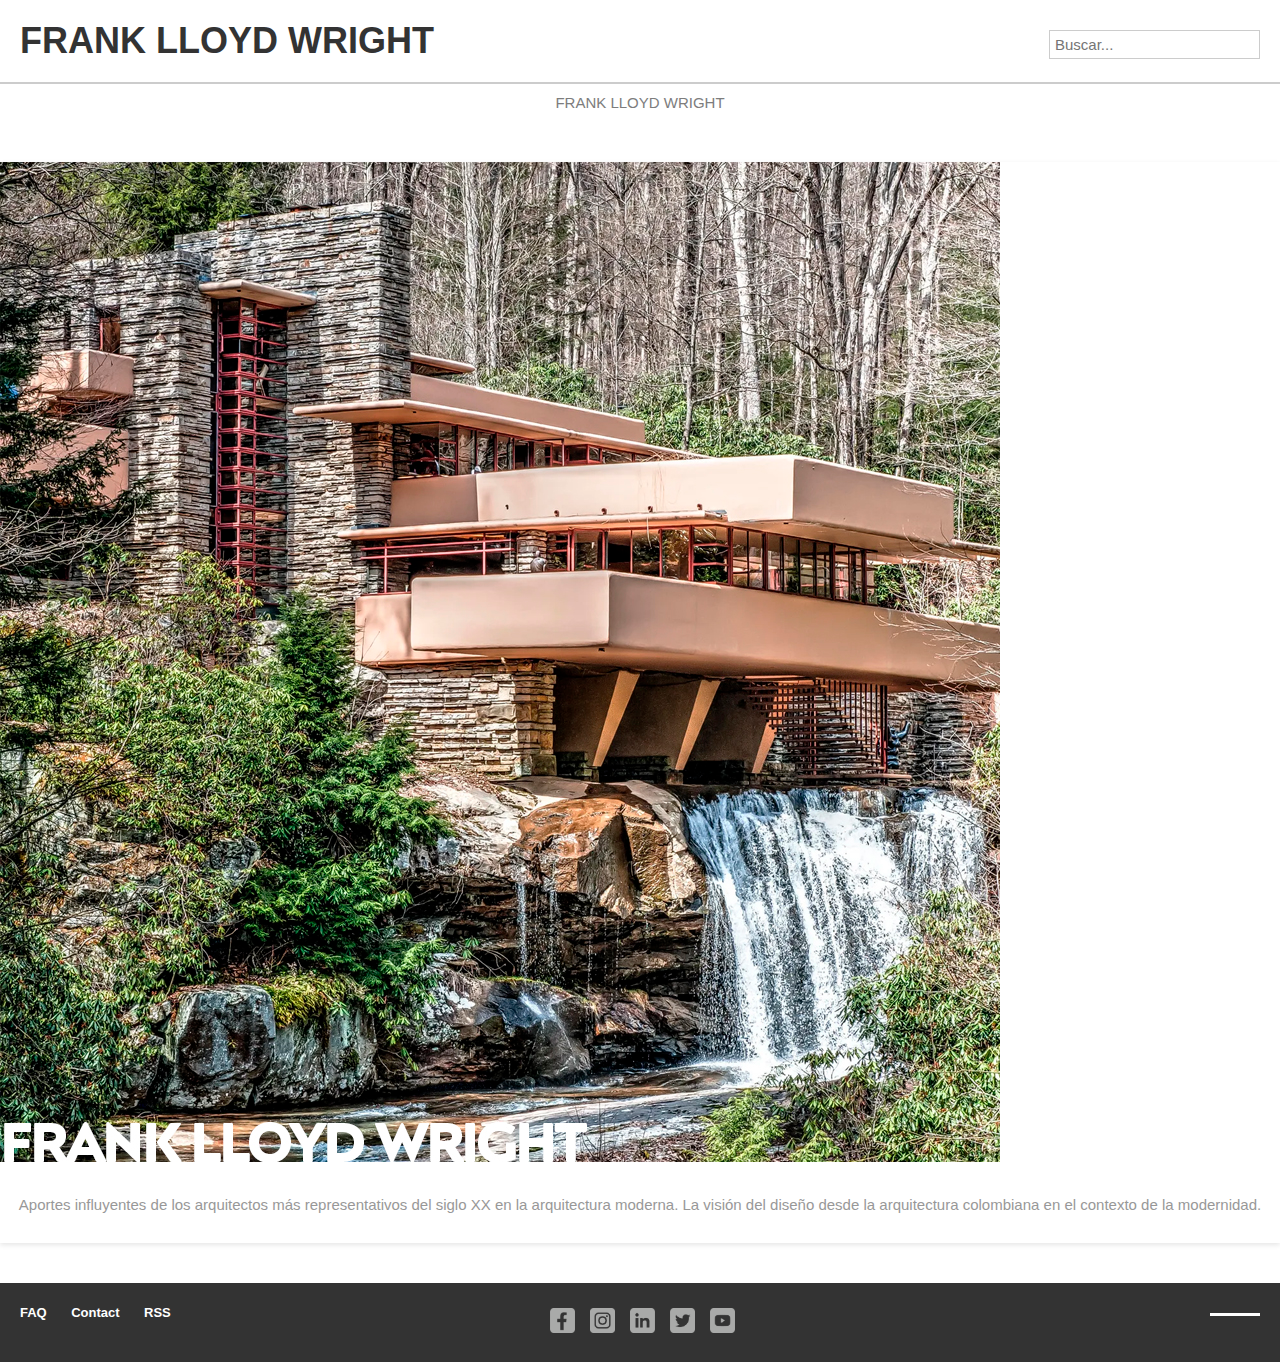
<file: FRANK LLOYD WRIGTH/index.html>
<!DOCTYPE html>
<html lang="es">
<head>
    <meta charset="UTF-8">
    <meta name="viewport" content="width=device-width, initial-scale=1.0">
    <title>FRANK LLOYD WRIGHT | Arquitectura</title>
    <link rel="stylesheet" href="styles.css">
</head>
<body>

    <header>
        <div class="logo">
            <h1>FRANK LLOYD WRIGHT</h1>
        </div>
        <div class="search-box">
            <input type="text" placeholder="Buscar..." />
        </div>
    </header>

    <nav class="menuarch">
        <ul>        
            </li>
            <li><a href="#">Frank Lloyd Wright</a>
                <ul>
                    <li><a href="Frank Lloyd Wrigth Bio.html">Biografía</a></li>
                    <li><a href="Frank Lloyd Wrigth obras.html">Obras</a></li>
                    <li><a href="Frank Lloyd Wright aportes.html">Aportes</a></li>
                </ul>
            </li>
        </ul>
    </nav>

    <main>
        <div class="images-container">
            <div class="image-item">
                <a href="Frank Lloyd Wrigth Bio.html"><img src="img/frank.jpg" alt="Frank Lloyd Wright" width="200"/></a>
            </div>
        </div>

        <p class="intro-text">
            Aportes influyentes de los arquitectos más representativos del siglo XX en la arquitectura moderna. La visión del diseño desde la arquitectura colombiana en el contexto de la modernidad.
        </p>
    </main>

    <footer>
        <div class="footer-left">
            <a href="#">FAQ</a>
            <a href="#">Contact</a>
            <a href="#">RSS</a>
        </div>
        <div class="footer-right">
            <a href="https://www.facebook.com" target="_blank"><img src="img/facebook.png" alt="Facebook" /></a>
            <a href="https://www.instagram.com" target="_blank"><img src="img/instagram.png" alt="Instagram" /></a>
            <a href="https://www.linkedin.com" target="_blank"><img src="img/linkedin.png" alt="LinkedIn" /></a>
            <a href="https://twitter.com" target="_blank"><img src="img/twitter.png" alt="Twitter" /></a>
            <a href="https://www.youtube.com" target="_blank"><img src="img/youtube.png" alt="YouTube" /></a>
        </div>
        <div class="footer-line"></div>
    </footer>

</body>
</html>
</file>
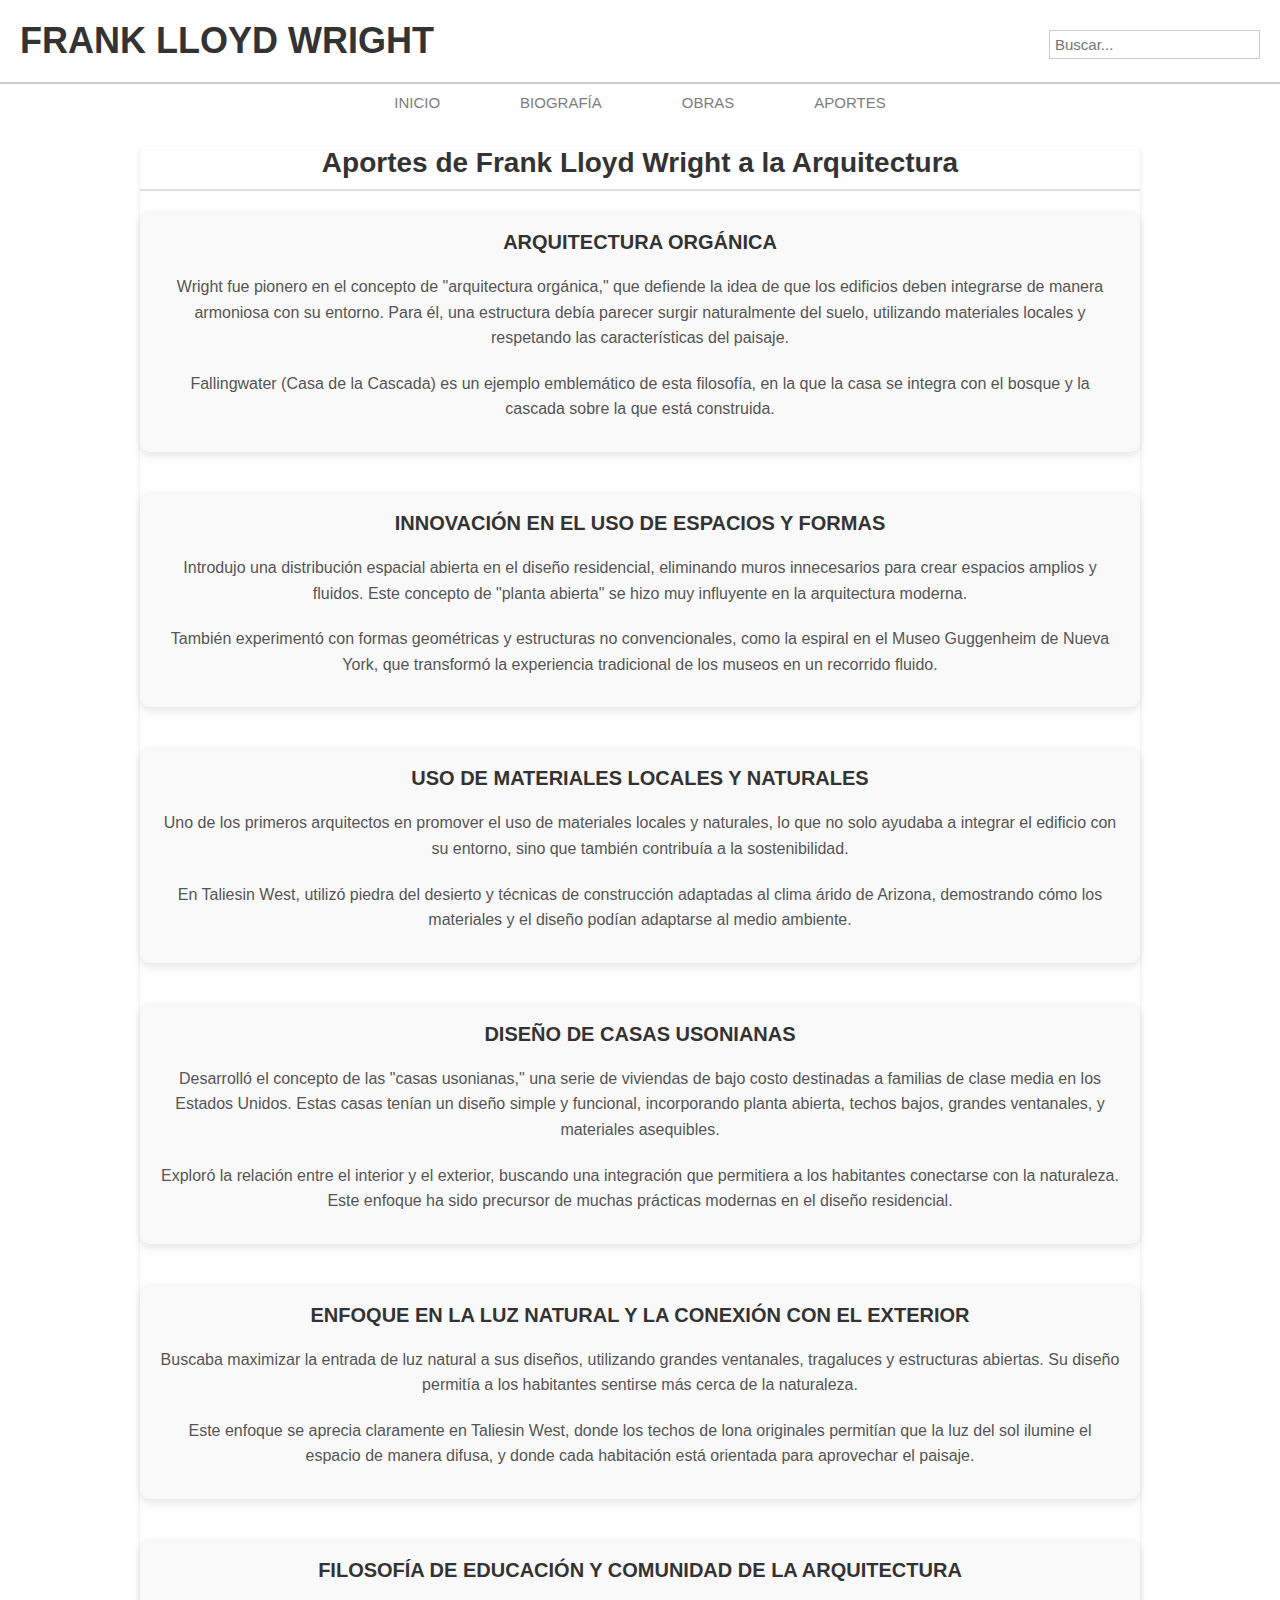
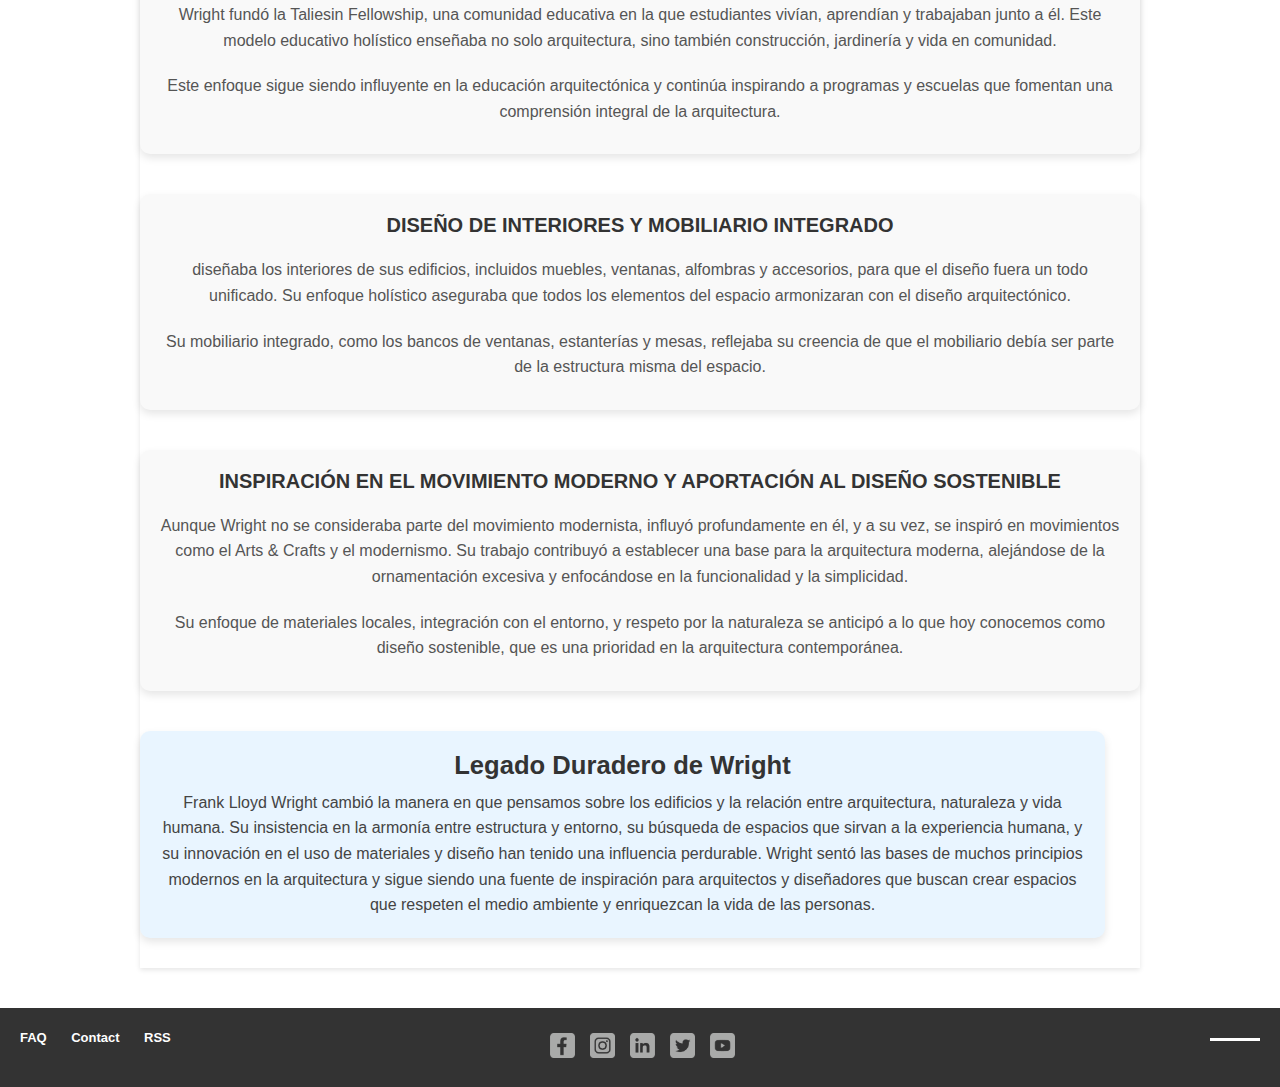
<file: FRANK LLOYD WRIGTH/Frank Lloyd Wright aportes.html>
<!DOCTYPE html>
<html lang="es">
<head>
    <meta charset="UTF-8">
    <meta name="viewport" content="width=device-width, initial-scale=1.0">
    <title>ARCH+ | Aportes de Frank Lloyd Wrigth</title>
    <link rel="stylesheet" href="styles.css">
</head>
<body>

    <header>
        <div class="logo">
            <h1>FRANK LLOYD WRIGHT</h1>
        </div>
        <div class="search-box">
            <input type="text" placeholder="Buscar..." />
        </div>
    </header>
    
    <nav class="menuarch">
        <ul>
            <li><a href="index.html">INICIO</a></li>
            <li><a href="Frank Lloyd Wrigth Bio.html">Biografía</a></li>
            <li><a href="Frank Lloyd Wrigth obras.html">Obras</a></li>
            <li><a href="Frank Lloyd Wright aportes.html">Aportes</a></li>
        </ul>
    </nav>

    <main class="contributions-section">
        <h2>Aportes de Frank Lloyd Wright a la Arquitectura</h2>
    
        <section class="contribution-item">
            <h3>Arquitectura Orgánica</h3>
            <p>Wright fue pionero en el concepto de "arquitectura orgánica," que defiende la idea de que los edificios deben integrarse de manera armoniosa con su entorno. Para él, una estructura debía parecer surgir naturalmente del suelo, utilizando materiales locales y respetando las características del paisaje.</p>
            <p>Fallingwater (Casa de la Cascada) es un ejemplo emblemático de esta filosofía, en la que la casa se integra con el bosque y la cascada sobre la que está construida.</p>
        </section>
    
        <section class="contribution-item">
            <h3>Innovación en el Uso de Espacios y Formas</h3>
            <p>Introdujo una distribución espacial abierta en el diseño residencial, eliminando muros innecesarios para crear espacios amplios y fluidos. Este concepto de "planta abierta" se hizo muy influyente en la arquitectura moderna.</p>
            <p>También experimentó con formas geométricas y estructuras no convencionales, como la espiral en el Museo Guggenheim de Nueva York, que transformó la experiencia tradicional de los museos en un recorrido fluido.</p>
        </section>
    
        <section class="contribution-item">
            <h3>Uso de Materiales Locales y Naturales</h3>
            <p>Uno de los primeros arquitectos en promover el uso de materiales locales y naturales, lo que no solo ayudaba a integrar el edificio con su entorno, sino que también contribuía a la sostenibilidad.</p>
            <p>En Taliesin West, utilizó piedra del desierto y técnicas de construcción adaptadas al clima árido de Arizona, demostrando cómo los materiales y el diseño podían adaptarse al medio ambiente.</p>
        </section>
    
        <section class="contribution-item">
            <h3>Diseño de Casas Usonianas</h3>
            <p>Desarrolló el concepto de las "casas usonianas," una serie de viviendas de bajo costo destinadas a familias de clase media en los Estados Unidos. Estas casas tenían un diseño simple y funcional, incorporando planta abierta, techos bajos, grandes ventanales, y materiales asequibles.</p>
            <p>Exploró la relación entre el interior y el exterior, buscando una integración que permitiera a los habitantes conectarse con la naturaleza. Este enfoque ha sido precursor de muchas prácticas modernas en el diseño residencial.</p>
        </section>
    
        <section class="contribution-item">
            <h3>Enfoque en la Luz Natural y la Conexión con el Exterior</h3>
            <p>Buscaba maximizar la entrada de luz natural a sus diseños, utilizando grandes ventanales, tragaluces y estructuras abiertas. Su diseño permitía a los habitantes sentirse más cerca de la naturaleza.</p>
            <p>Este enfoque se aprecia claramente en Taliesin West, donde los techos de lona originales permitían que la luz del sol ilumine el espacio de manera difusa, y donde cada habitación está orientada para aprovechar el paisaje.</p>
        </section>
    
        <section class="contribution-item">    
            <h3>Filosofía de Educación y Comunidad de la Arquitectura</h3>
            <p>Wright fundó la Taliesin Fellowship, una comunidad educativa en la que estudiantes vivían, aprendían y trabajaban junto a él. Este modelo educativo holístico enseñaba no solo arquitectura, sino también construcción, jardinería y vida en comunidad.</p>
            <p>Este enfoque sigue siendo influyente en la educación arquitectónica y continúa inspirando a programas y escuelas que fomentan una comprensión integral de la arquitectura.</p>
        </section>

        <section class="contribution-item">
            <h3>Diseño de Interiores y Mobiliario Integrado</h3>
            <p>diseñaba los interiores de sus edificios, incluidos muebles, ventanas, alfombras y accesorios, para que el diseño fuera un todo unificado. Su enfoque holístico aseguraba que todos los elementos del espacio armonizaran con el diseño arquitectónico.</p>
            <p>Su mobiliario integrado, como los bancos de ventanas, estanterías y mesas, reflejaba su creencia de que el mobiliario debía ser parte de la estructura misma del espacio.</p>
        </section>

        <section class="contribution-item">
            <h3>Inspiración en el Movimiento Moderno y Aportación al Diseño Sostenible</h3>
            <p>Aunque Wright no se consideraba parte del movimiento modernista, influyó profundamente en él, y a su vez, se inspiró en movimientos como el Arts & Crafts y el modernismo. Su trabajo contribuyó a establecer una base para la arquitectura moderna, alejándose de la ornamentación excesiva y enfocándose en la funcionalidad y la simplicidad.</p>
            <p>Su enfoque de materiales locales, integración con el entorno, y respeto por la naturaleza se anticipó a lo que hoy conocemos como diseño sostenible, que es una prioridad en la arquitectura contemporánea.</p>
        </section>
        
        <section class="comments-section">
            <h3>Legado Duradero de Wright</h3>
            <p>Frank Lloyd Wright cambió la manera en que pensamos sobre los edificios y la relación entre arquitectura, naturaleza y vida humana. Su insistencia en la armonía entre estructura y entorno, su búsqueda de espacios que sirvan a la experiencia humana, y su innovación en el uso de materiales y diseño han tenido una influencia perdurable. Wright sentó las bases de muchos principios modernos en la arquitectura y sigue siendo una fuente de inspiración para arquitectos y diseñadores que buscan crear espacios que respeten el medio ambiente y enriquezcan la vida de las personas.</p>
        </section>
    </main>
    
    

    <footer>
        <div class="footer-left">
            <a href="#">FAQ</a>
            <a href="#">Contact</a>
            <a href="#">RSS</a>
        </div>
        <div class="footer-right">
            <a href="https://www.facebook.com" target="_blank"><img src="img/facebook.png" alt="Facebook" /></a>
            <a href="https://www.instagram.com" target="_blank"><img src="img/instagram.png" alt="Instagram" /></a>
            <a href="https://www.linkedin.com" target="_blank"><img src="img/linkedin.png" alt="LinkedIn" /></a>
            <a href="https://twitter.com" target="_blank"><img src="img/twitter.png" alt="Twitter" /></a>
            <a href="https://www.youtube.com" target="_blank"><img src="img/youtube.png" alt="YouTube" /></a>
        </div>
        <div class="footer-line"></div>
    </footer>

</body>
</html>
</file>
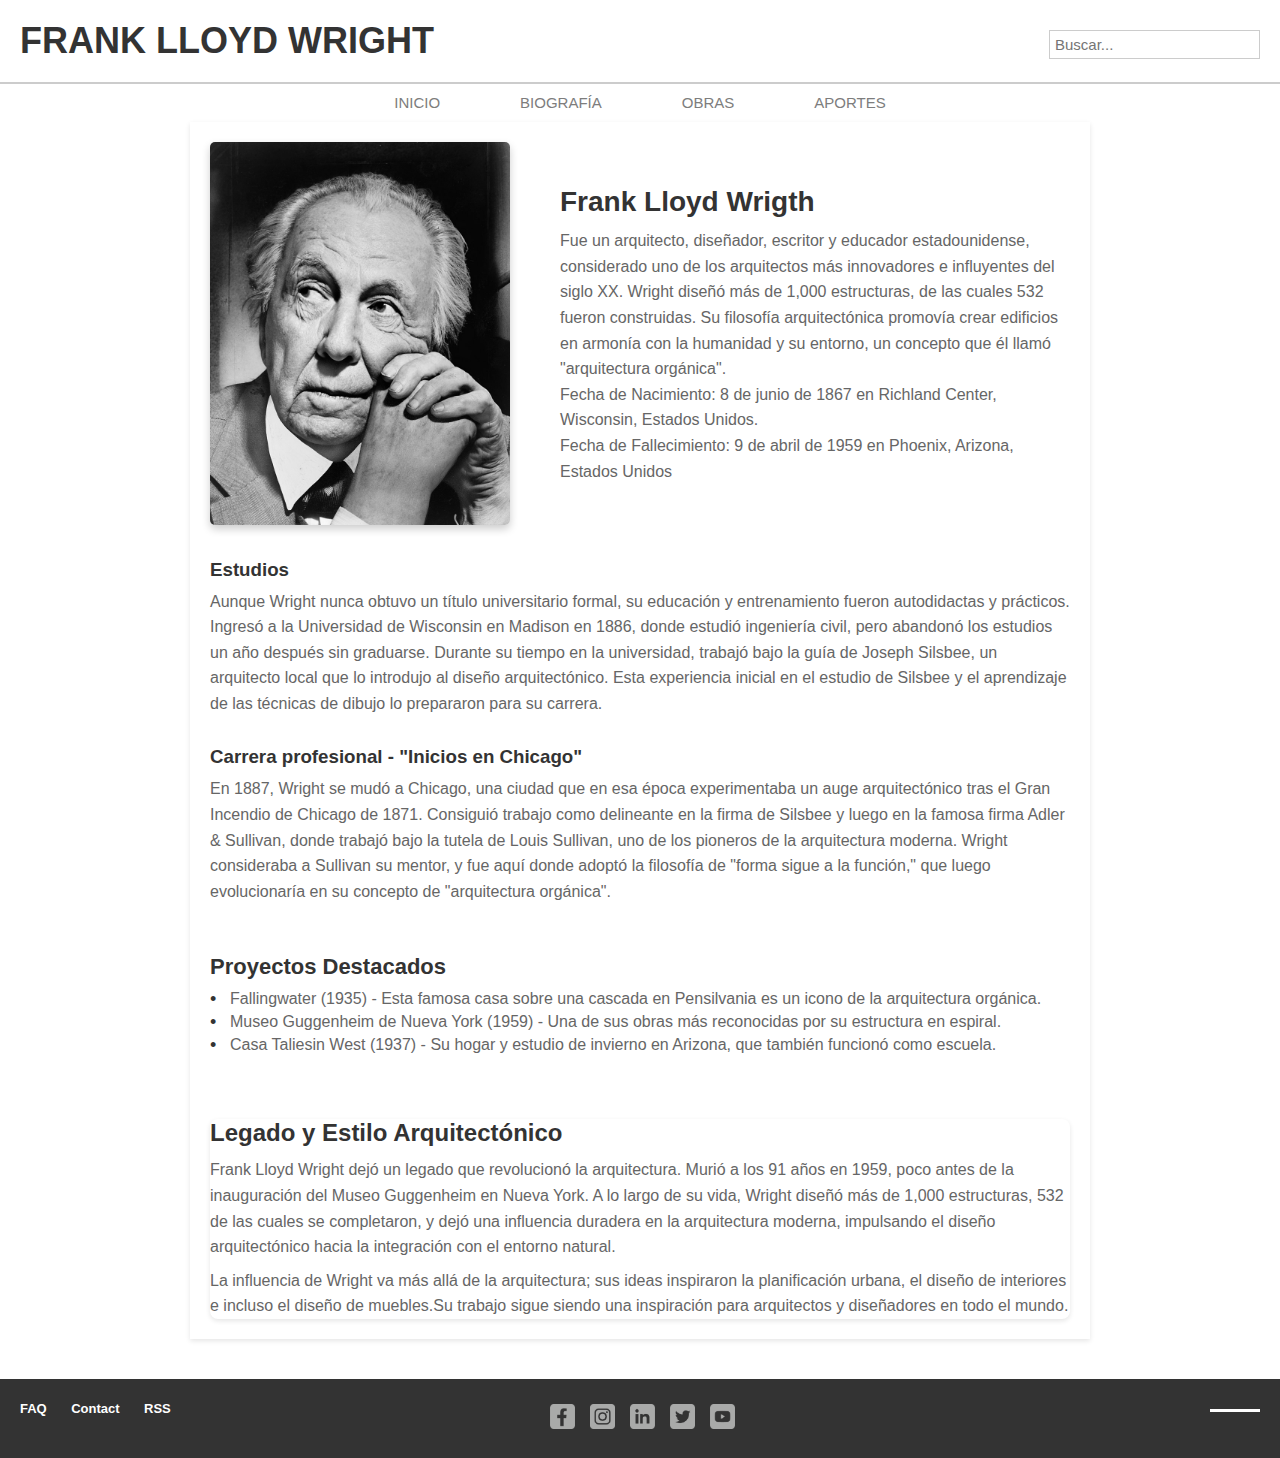
<file: FRANK LLOYD WRIGTH/Frank Lloyd Wrigth Bio.html>
<!DOCTYPE html>
<html lang="es">
<head>
    <meta charset="UTF-8">
    <meta name="viewport" content="width=device-width, initial-scale=1.0">
    <title>ARCH+ | Biografía de Frank Lloyd Wrigth</title>
    <link rel="stylesheet" href="styles.css">
</head>
<body>

    <header>
        <div class="logo">
            <h1>FRANK LLOYD WRIGHT</h1>
        </div>
        <div class="search-box">
            <input type="text" placeholder="Buscar..." />
        </div>
    </header>
    
    <nav class="menuarch">
        <ul>
            <li><a href="index.html">INICIO</a></li>
            <li><a href="Frank Lloyd Wrigth Bio.html">Biografía</a></li>
            <li><a href="Frank Lloyd Wrigth obras.html">Obras</a></li>
            <li><a href="Frank Lloyd Wright aportes.html">Aportes</a></li>
        </ul>
    </nav>

    <main class="biography-section">
        <div class="bio-container">
            <div class="bio-image">
                <img src="img/Frank_Lloyd_Wright_portrait.jpg" alt="Frank Lloyd Wright">
            </div>
            <div class="bio-text">
                <h2>Frank Lloyd Wrigth</h2>
                <p>Fue un arquitecto, diseñador, escritor y educador estadounidense, considerado uno de los arquitectos más innovadores e influyentes del siglo XX. Wright diseñó más de 1,000 estructuras, de las cuales 532 fueron construidas. Su filosofía arquitectónica promovía crear edificios en armonía con la humanidad y su entorno, un concepto que él llamó "arquitectura orgánica".</p>
                <p>Fecha de Nacimiento: 8 de junio de 1867 en Richland Center, Wisconsin, Estados Unidos.</p> 
                <p>Fecha de Fallecimiento: 9 de abril de 1959 en Phoenix, Arizona, Estados Unidos </p> 
            </div>
        </div>

        <section class="bio-study">
            <h3>Estudios</h3>
            <p>Aunque Wright nunca obtuvo un título universitario formal, su educación y entrenamiento fueron autodidactas y prácticos. Ingresó a la Universidad de Wisconsin en Madison en 1886, donde estudió ingeniería civil, pero abandonó los estudios un año después sin graduarse. Durante su tiempo en la universidad, trabajó bajo la guía de Joseph Silsbee, un arquitecto local que lo introdujo al diseño arquitectónico. Esta experiencia inicial en el estudio de Silsbee y el aprendizaje de las técnicas de dibujo lo prepararon para su carrera.</p>
        </section>

        <section class="bio-study">
            <h3>Carrera profesional - "Inicios en Chicago"</h3>
            <p>En 1887, Wright se mudó a Chicago, una ciudad que en esa época experimentaba un auge arquitectónico tras el Gran Incendio de Chicago de 1871. Consiguió trabajo como delineante en la firma de Silsbee y luego en la famosa firma Adler & Sullivan, donde trabajó bajo la tutela de Louis Sullivan, uno de los pioneros de la arquitectura moderna. Wright consideraba a Sullivan su mentor, y fue aquí donde adoptó la filosofía de "forma sigue a la función," que luego evolucionaría en su concepto de "arquitectura orgánica".</p>
        </section>

        <section class="bio-adicional">
            <h3>Proyectos Destacados</h3>
            <ul>
                <li>Fallingwater (1935) -  Esta famosa casa sobre una cascada en Pensilvania es un icono de la arquitectura orgánica.</li>
                <li>Museo Guggenheim de Nueva York (1959) - Una de sus obras más reconocidas por su estructura en espiral.</li>
                <li>Casa Taliesin West (1937) - Su hogar y estudio de invierno en Arizona, que también funcionó como escuela.</li>
            </ul>
        </section>

        <section class="bio-legacy">
            <h3>Legado y Estilo Arquitectónico</h3>
            <p>Frank Lloyd Wright dejó un legado que revolucionó la arquitectura. Murió a los 91 años en 1959, poco antes de la inauguración del Museo Guggenheim en Nueva York. A lo largo de su vida, Wright diseñó más de 1,000 estructuras, 532 de las cuales se completaron, y dejó una influencia duradera en la arquitectura moderna, impulsando el diseño arquitectónico hacia la integración con el entorno natural.</p>
            <p>La influencia de Wright va más allá de la arquitectura; sus ideas inspiraron la planificación urbana, el diseño de interiores e incluso el diseño de muebles.Su trabajo sigue siendo una inspiración para arquitectos y diseñadores en todo el mundo.</p>
        </section>
    </main>

    <footer>
        <div class="footer-left">
            <a href="#">FAQ</a>
            <a href="#">Contact</a>
            <a href="#">RSS</a>
        </div>
        <div class="footer-right">
            <a href="https://www.facebook.com" target="_blank"><img src="img/facebook.png" alt="Facebook" /></a>
            <a href="https://www.instagram.com" target="_blank"><img src="img/instagram.png" alt="Instagram" /></a>
            <a href="https://www.linkedin.com" target="_blank"><img src="img/linkedin.png" alt="LinkedIn" /></a>
            <a href="https://twitter.com" target="_blank"><img src="img/twitter.png" alt="Twitter" /></a>
            <a href="https://www.youtube.com" target="_blank"><img src="img/youtube.png" alt="YouTube" /></a>
        </div>
        <div class="footer-line"></div>
    </footer>

</body>
</html>
</file>
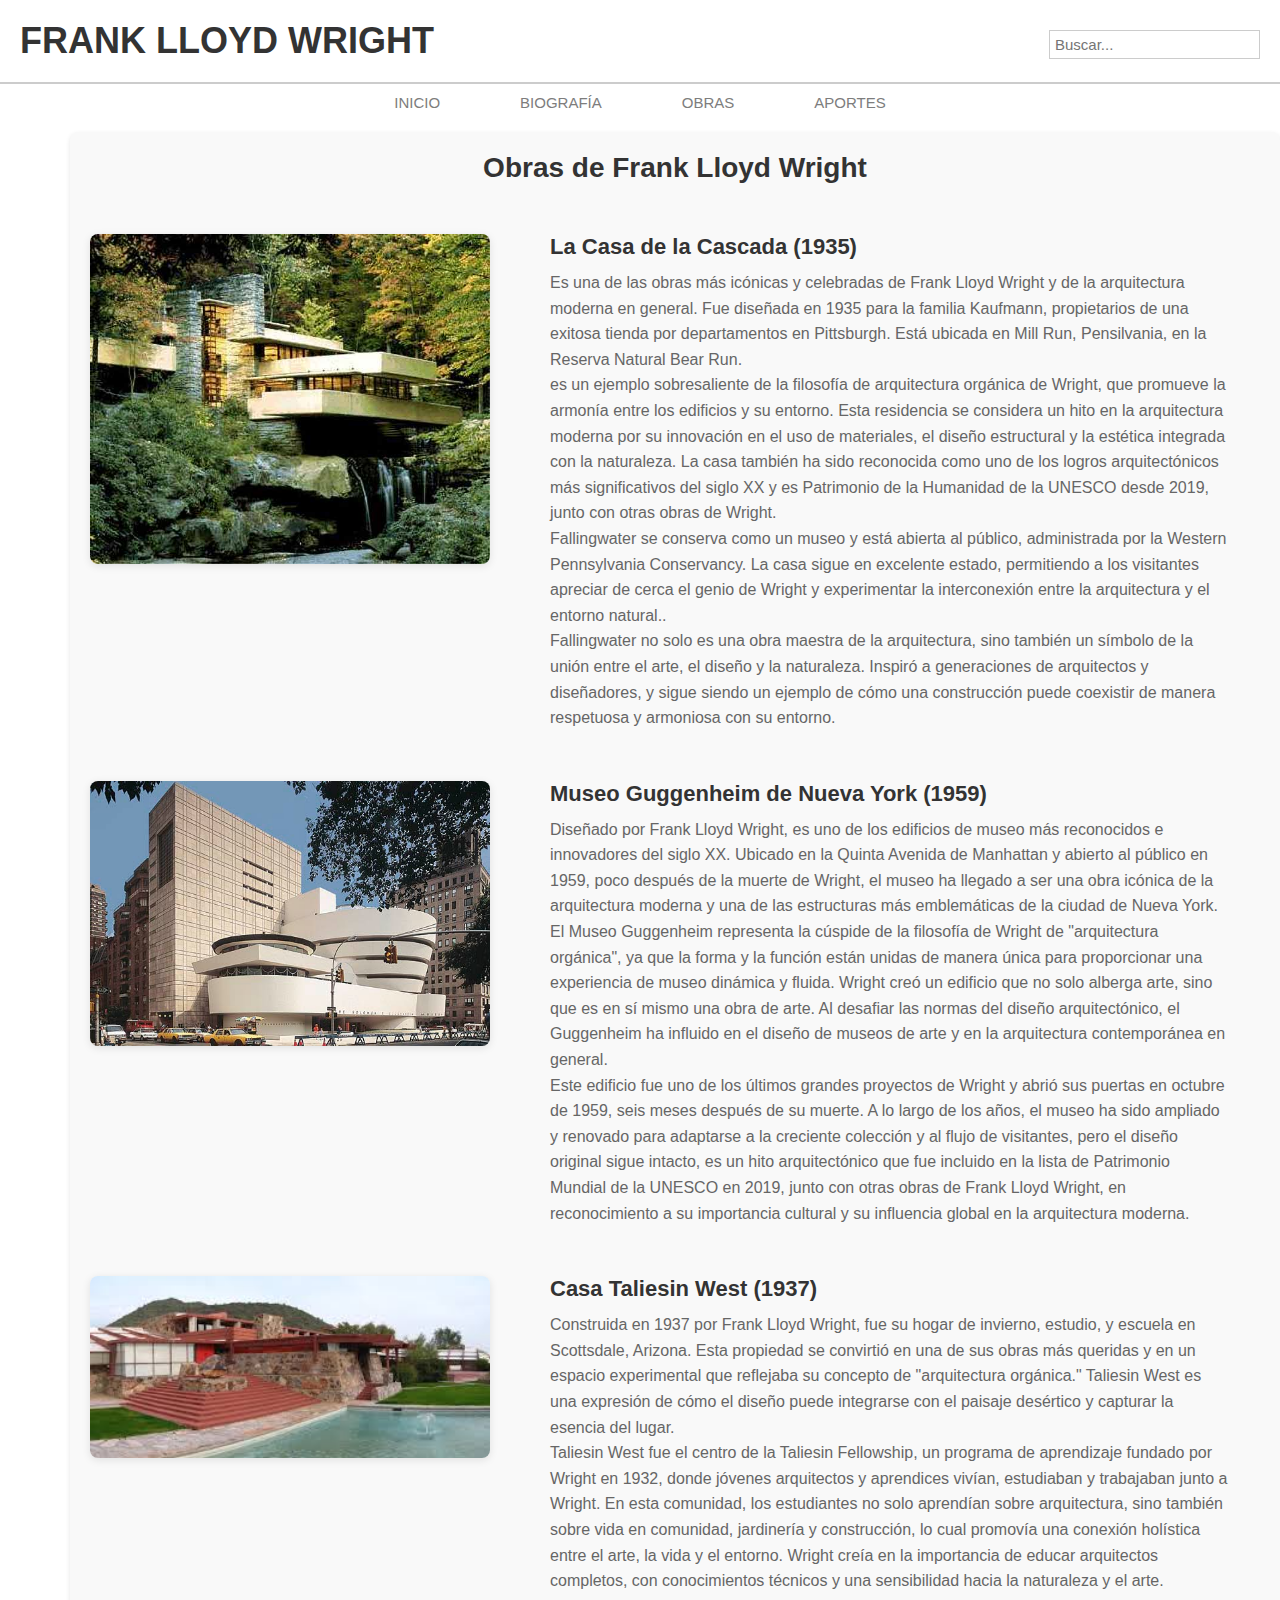
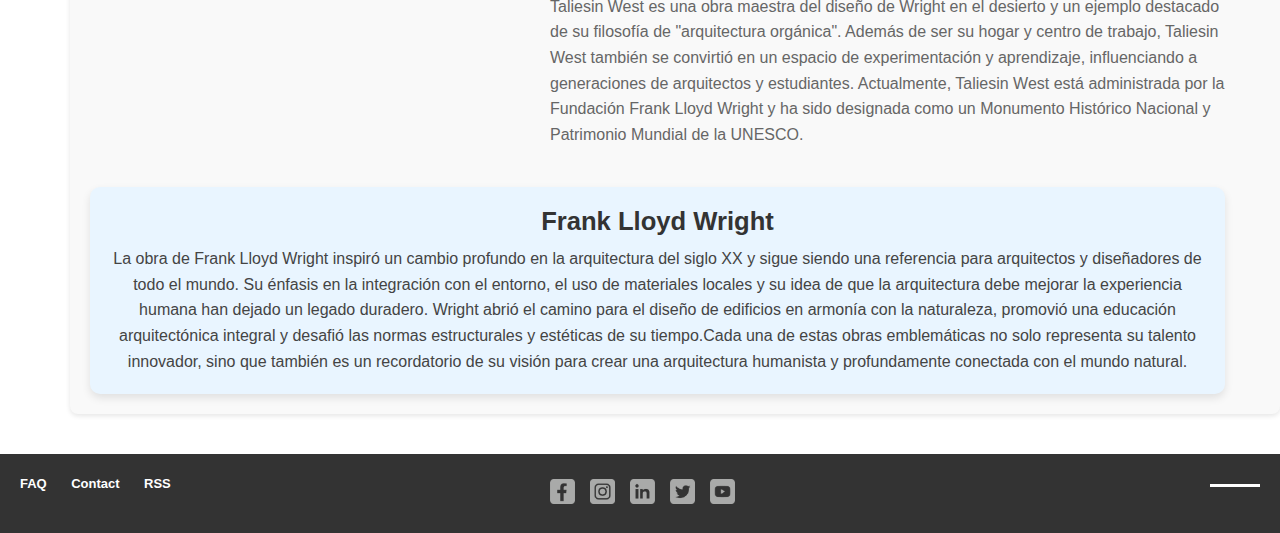
<file: FRANK LLOYD WRIGTH/Frank Lloyd Wrigth obras.html>
<!DOCTYPE html>
<html lang="es">
<head>
    <meta charset="UTF-8">
    <meta name="viewport" content="width=device-width, initial-scale=1.0">
    <title>ARCH+ | Obras de Frank Lloyd Wrigth</title>
    <link rel="stylesheet" href="styles.css">
</head>
<body>

    <header>
        <div class="logo">
            <h1>FRANK LLOYD WRIGHT</h1>
        </div>
        <div class="search-box">
            <input type="text" placeholder="Buscar..." />
        </div>
    </header>
    
    <nav class="menuarch">
        <ul>
            <li><a href="index.html">INICIO</a></li>
            <li><a href="Frank Lloyd Wrigth Bio.html">Biografía</a></li>
            <li><a href="Frank Lloyd Wrigth obras.html">Obras</a></li>
            <li><a href="Frank Lloyd Wright aportes.html">Aportes</a></li>
        </ul>
    </nav>

    <main class="works-section">
        <h2>Obras de Frank Lloyd Wright</h2>

        <section class="work-item">
            <div class="work-image">
                <img src="img/FHV2X7CMOBNE7MPX7TW3AQR24U.jpg" alt="Casa de la cascada Frank Lloyd Wright">
            </div>
            <div class="work-text">
                <h3>La Casa de la Cascada (1935)</h3>
                <p>Es una de las obras más icónicas y celebradas de Frank Lloyd Wright y de la arquitectura moderna en general. Fue diseñada en 1935 para la familia Kaufmann, propietarios de una exitosa tienda por departamentos en Pittsburgh. Está ubicada en Mill Run, Pensilvania, en la Reserva Natural Bear Run.</p>
                <p>es un ejemplo sobresaliente de la filosofía de arquitectura orgánica de Wright, que promueve la armonía entre los edificios y su entorno. Esta residencia se considera un hito en la arquitectura moderna por su innovación en el uso de materiales, el diseño estructural y la estética integrada con la naturaleza. La casa también ha sido reconocida como uno de los logros arquitectónicos más significativos del siglo XX y es Patrimonio de la Humanidad de la UNESCO desde 2019, junto con otras obras de Wright.</p>
                <p>Fallingwater se conserva como un museo y está abierta al público, administrada por la Western Pennsylvania Conservancy. La casa sigue en excelente estado, permitiendo a los visitantes apreciar de cerca el genio de Wright y experimentar la interconexión entre la arquitectura y el entorno natural..</p>
                <p>Fallingwater no solo es una obra maestra de la arquitectura, sino también un símbolo de la unión entre el arte, el diseño y la naturaleza. Inspiró a generaciones de arquitectos y diseñadores, y sigue siendo un ejemplo de cómo una construcción puede coexistir de manera respetuosa y armoniosa con su entorno.</p>
            </div>
        </section>
    
        <section class="work-item">
            <div class="work-image">
                <img src="img/8202_pe01.jpg" alt="Museo Guggenheim">
            </div>
            <div class="work-text">
                <h3>Museo Guggenheim de Nueva York (1959)</h3>
                <p>Diseñado por Frank Lloyd Wright, es uno de los edificios de museo más reconocidos e innovadores del siglo XX. Ubicado en la Quinta Avenida de Manhattan y abierto al público en 1959, poco después de la muerte de Wright, el museo ha llegado a ser una obra icónica de la arquitectura moderna y una de las estructuras más emblemáticas de la ciudad de Nueva York.</p>
                <p>El Museo Guggenheim representa la cúspide de la filosofía de Wright de "arquitectura orgánica", ya que la forma y la función están unidas de manera única para proporcionar una experiencia de museo dinámica y fluida. Wright creó un edificio que no solo alberga arte, sino que es en sí mismo una obra de arte. Al desafiar las normas del diseño arquitectónico, el Guggenheim ha influido en el diseño de museos de arte y en la arquitectura contemporánea en general.</p>
                <p>Este edificio fue uno de los últimos grandes proyectos de Wright y abrió sus puertas en octubre de 1959, seis meses después de su muerte. A lo largo de los años, el museo ha sido ampliado y renovado para adaptarse a la creciente colección y al flujo de visitantes, pero el diseño original sigue intacto, es un hito arquitectónico que fue incluido en la lista de Patrimonio Mundial de la UNESCO en 2019, junto con otras obras de Frank Lloyd Wright, en reconocimiento a su importancia cultural y su influencia global en la arquitectura moderna.</p>
            </div>
        </section>
    
        <section class="work-item">
            <div class="work-image">
                <img src="img/images.jpg" alt="Casa Taliesin West (1937)">
            </div>
            <div class="work-text">
                <h3>Casa Taliesin West (1937)</h3>
                <p>Construida en 1937 por Frank Lloyd Wright, fue su hogar de invierno, estudio, y escuela en Scottsdale, Arizona. Esta propiedad se convirtió en una de sus obras más queridas y en un espacio experimental que reflejaba su concepto de "arquitectura orgánica." Taliesin West es una expresión de cómo el diseño puede integrarse con el paisaje desértico y capturar la esencia del lugar.</p>
                <p>Taliesin West fue el centro de la Taliesin Fellowship, un programa de aprendizaje fundado por Wright en 1932, donde jóvenes arquitectos y aprendices vivían, estudiaban y trabajaban junto a Wright. En esta comunidad, los estudiantes no solo aprendían sobre arquitectura, sino también sobre vida en comunidad, jardinería y construcción, lo cual promovía una conexión holística entre el arte, la vida y el entorno. Wright creía en la importancia de educar arquitectos completos, con conocimientos técnicos y una sensibilidad hacia la naturaleza y el arte.</p>
                <p>Taliesin West es una obra maestra del diseño de Wright en el desierto y un ejemplo destacado de su filosofía de "arquitectura orgánica". Además de ser su hogar y centro de trabajo, Taliesin West también se convirtió en un espacio de experimentación y aprendizaje, influenciando a generaciones de arquitectos y estudiantes. Actualmente, Taliesin West está administrada por la Fundación Frank Lloyd Wright y ha sido designada como un Monumento Histórico Nacional y Patrimonio Mundial de la UNESCO.</p>
            </div>
        </section>
    
        <section class="comments-section">
            <h3>Frank Lloyd Wright</h3>
            <p>La obra de Frank Lloyd Wright inspiró un cambio profundo en la arquitectura del siglo XX y sigue siendo una referencia para arquitectos y diseñadores de todo el mundo. Su énfasis en la integración con el entorno, el uso de materiales locales y su idea de que la arquitectura debe mejorar la experiencia humana han dejado un legado duradero. Wright abrió el camino para el diseño de edificios en armonía con la naturaleza, promovió una educación arquitectónica integral y desafió las normas estructurales y estéticas de su tiempo.Cada una de estas obras emblemáticas no solo representa su talento innovador, sino que también es un recordatorio de su visión para crear una arquitectura humanista y profundamente conectada con el mundo natural.</p>
        </section>
    </main>
    

        



                
               
            

    <footer>
        <div class="footer-left">
            <a href="#">FAQ</a>
            <a href="#">Contact</a>
            <a href="#">RSS</a>
        </div>
        <div class="footer-right">
            <a href="https://www.facebook.com" target="_blank"><img src="img/facebook.png" alt="Facebook" /></a>
            <a href="https://www.instagram.com" target="_blank"><img src="img/instagram.png" alt="Instagram" /></a>
            <a href="https://www.linkedin.com" target="_blank"><img src="img/linkedin.png" alt="LinkedIn" /></a>
            <a href="https://twitter.com" target="_blank"><img src="img/twitter.png" alt="Twitter" /></a>
            <a href="https://www.youtube.com" target="_blank"><img src="img/youtube.png" alt="YouTube" /></a>
        </div>
        <div class="footer-line"></div>
    </footer>

</body>
</html>
</file>
<file: FRANK LLOYD WRIGTH/styles.css>
* {
    margin: 0;
    padding: 0;
    box-sizing: border-box;
}

body {
    font-family: 'Helvetica Neue', Arial, sans-serif;
    background-color: #ffffff;
    color: #333;
}

header {
    display: flex;
    justify-content: space-between;
    padding: 20px;
    background-color: white;
    box-shadow: 0 2px 5px rgba(55, 55, 55, 0.1);
}

header .logo h1 {
    font-size: 36px;
    font-weight: 900;
    color: #333;
}

.search-box input {
    padding: 5px;
    margin-top: 10px;
    font-size: 15px;
    border: 1px solid #ccc;
}

.menuarch {
    background-color: white;
    border-top: 2px solid #ccc;
}

.menuarch ul {
    display: flex;
    justify-content: center;
    list-style: none;
    padding: 10px 0;
}

.menuarch ul li {
    display: inline;
    position: relative;
    margin: 0 40px;
}

.menuarch ul li a {
    text-decoration: none;
    font-weight: 300;
    text-transform: uppercase;
    color: #7d7d7d;
    font-size: 15px;
}

.menuarch ul li ul {
    display: inline;
    position: static;
    top: 110%;
    left: 0;
    background-color: white;
    box-shadow: 10px 8px 15px rgba(0, 0, 0, 0.448);
    padding: 0;
    opacity: 0;
    transition: opacity 0.3s ease, transform 0.3s ease;
    transform: translateY(20px);
}

.menuarch ul li ul {
    justify-content: center;
    position: absolute;
}

.menuarch ul li:hover>ul {
    display: block;
    opacity: 100;
    transform: translateY(0);
}

.menuarch ul li ul:hover {
    display: block;
    opacity: 100;
}

.menuarch ul li ul li a {
    font-weight: normal;
    margin: 0 50px;
    padding: 5px;
    line-height: 1;
    color: #9f9f9f;
    display: block;
    transition: color 0.3s ease;
}

.menuarch ul li ul li a:hover {
    color: #000;
}

.menuarch ul li a:hover {
    color: #000;
}

main {
    margin-top: 10px;
    background-color: white;
    box-shadow: 0 2px 5px rgba(0, 0, 0, 0.1);
    padding-bottom: 30px;
}

main .images-container {
    margin-top: 40px;
    margin-bottom: 15px;
    display: flex;
    justify-content: space-between;
    gap: 0px;
}

main .image-item img {
    width: 100%;
    max-width: 100%;
    transition: transform 0.3s ease;
}

main .image-item img:hover {
    transform: scale(1.05);
}

.intro-text {
    text-align: center;
    font-weight: 300;
    font-size: 15px;
    margin-top: 30px;
    color: rgb(152, 152, 152);
}

footer {
    display: flex;
    justify-content: space-between;
    padding: 20px;
    background-color: #333;
    color: white;
    margin-top: 40px;
}

footer .footer-left a {
    color: white;
    text-decoration: none;
    margin-right: 20px;
    font-size: small;
    font-weight: 600;
}

footer .footer-right a {
    color: white;
    text-decoration: none;
    margin-left: 10px;
}

footer .footer-line {
    width: 50px;
    height: 3px;
    background-color: white;
    margin-top: 10px;
}

.footer-right a {
    display: inline-block;
    margin: 0 5px;
}

.footer-right img {
    width: 25px;
    height: 25px;
    transition: transform 0.3s ease, filter 0.3s ease;
}

.footer-right img:hover {
    transform: scale(1.1);
    filter: brightness(2);
}

.footer-right {
    display: flex;
    justify-content: center;
    align-items: center;
    padding: 5px 0;
    transform: translateX(-60px);
}

/* Estilo para la sección de biografía */
.biography-section {
    padding: 20px;
    max-width: 900px;
    margin: 0 auto;
    display: flex;
    flex-direction: column;
    gap: 30px;
}

.bio-container {
    display: flex;
    align-items: center;
    gap: 50px;
}

.bio-image img {
    width: 300px;
    height: auto;
    border-radius: 5px;
    box-shadow: 0 4px 8px rgba(0, 0, 0, 0.2);
}

.bio-text {
    max-width: 550px;
}

.bio-text h2 {
    font-size: 28px;
    font-weight: bold;
    color: #333;
    margin-bottom: 10px;
}

.bio-text p {
    font-size: 16px;
    line-height: 1.6;
    color: #666;
}

.bio-adicional {
    margin-top: 20px;
}

.bio-adicional h3 {
    font-size: 22px;
    color: #333;
    margin-bottom: 10px;
}

.bio-adicional ul {
    list-style: none;
    padding-left: 0;
}

.bio-adicional ul li {
    font-size: 16px;
    color: #666;
    margin-bottom: 5px;
    position: relative;
    padding-left: 20px;
}

.bio-adicional ul li::before {
    content: '•';
    position: absolute;
    left: 0;
    color: #333;
    font-size: 18px;
    line-height: 1;
}

.bio-legacy {
    margin-top: 30px;
    background-color: #ffffff;
    border-radius: 8px;
    box-shadow: 0 2px 5px rgba(0, 0, 0, 0.1);
}

.bio-legacy h3 {
    font-size: 24px;
    color: #333;
    margin-bottom: 10px;
}

.bio-legacy p {
    font-size: 16px;
    color: #666;
    line-height: 1.6;
    margin-top: 8px;
}

.bio-study p {
    font-size: 16px;
    color: #666;
    line-height: 1.6;
    margin-top: 8px;
}

/* Sección de obras */
.works-section {
    margin-left: 70px;
    padding: 20px;
    background-color: #f9f9f9;
    border-radius: 8px;
}

.works-section h2 {
    font-size: 28px;
    color: #333;
    margin-bottom: 20px;
    text-align: center;
}

.work-item {
    display: flex;
    margin-top: 50px;
    align-items: left;
    margin-bottom: 30px;
}

.work-image img {
    width: 400px;
    height: auto;
    border-radius: 8px;
    box-shadow: 0 2px 8px rgba(0, 0, 0, 0.1);
    margin-right: 20px;
}

.work-text {
    margin-left: 40px;
    max-width: 900px;
}

.work-text h3 {
    font-size: 22px;
    color: #333;
    margin-bottom: 10px;
}

.work-text p {
    font-size: 16px;
    margin-right: 30px;
    color: #666;
    line-height: 1.6;
}

.comments-section {
    margin-top: 50px;
    margin-right: 35px;
    background-color: #f7f7f7;
    border-radius: 8px;
    box-shadow: 0 2px 5px rgba(0, 0, 0, 0.1);
}

.comments-section h3 {
    font-size: 24px;
    color: #333;
    margin-bottom: 10px;
}

.comments-section p {
    font-size: 16px;
    color: #666;
    line-height: 1.6;
}

/* Estilos para la sección de Aportes */
.contributions-section {
    max-width: 1000px;
    margin: 0 auto;
    margin-top: 25px;
}

.contributions-section h2 {
    font-size: 28px;
    text-align: center;
    color: #333;
    margin-bottom: 20px;
    border-bottom: 2px solid #ddd;
    padding-bottom: 10px;
}

.contribution-item {
    margin-bottom: 40px;
    padding: 20px;
    background-color: #f9f9f9;
    border-radius: 10px;
    box-shadow: 0 4px 8px rgba(0, 0, 0, 0.1);
}

.contribution-item h3 {
    font-size: 20px;
    color: #333;
    margin-bottom: 10px;
    text-transform: uppercase;
    text-align: center;
}

.contribution-item p {
    font-size: 16px;
    line-height: 1.6;
    color: #555;
    margin-bottom: 10px;
    text-align: center;
    margin-top: 20px;
}

.comments-section {
    margin-top: 40px;
    padding: 20px;
    background-color: #e9f5ff;
    border-radius: 10px;
    box-shadow: 0 4px 8px rgba(0, 0, 0, 0.1);
}

.comments-section h3 {
    font-size: 1.6em;
    color: #333;
    text-align: center;
    margin-bottom: 10px;
}

.comments-section p {
    font-size: 1em;
    line-height: 1.6;
    color: #444;
    text-align: center;
}

/* CSS de toda la pagina, configuracion para la resposividad */

@media (max-width: 768px) {
    /* Ajuste del header y menú */
    header {
        flex-direction: column;
        align-items: center;
        text-align: center;
    }
    
    .menuarch ul {
        flex-direction: column;
        gap: 10px;
    }

    /* Ajuste de contenedor de imágenes */
    .images-container {
        flex-direction: column;
        gap: 20px;
    }

    /* Ajuste de biografía y secciones */
    .bio-container {
        flex-direction: column;
        align-items: center;
    }
    .bio-image img {
        width: 80%;
        max-width: 300px;
    }

    .work-item {
        flex-direction: column;
        align-items: left;
    }
    .work-image img {
        width: 80%;
        max-width: 400px;
        margin-bottom: 20px;
        margin-left: -15px;
    }
    .work-text p {
        margin-left: -55px;
    }
    .work-text h3 {
        margin-top: 20px;
        margin-bottom: 20px;
        margin-left: -55px;
    }
    .work-text h2 {
        margin-left: -55px;
    }
    .comments-section p {
        justify-content: left;
    }

    /* Ajuste del footer */
    footer {
        flex-direction: column;
        text-align: center;
        gap: 10px;
    }
}
</file>
